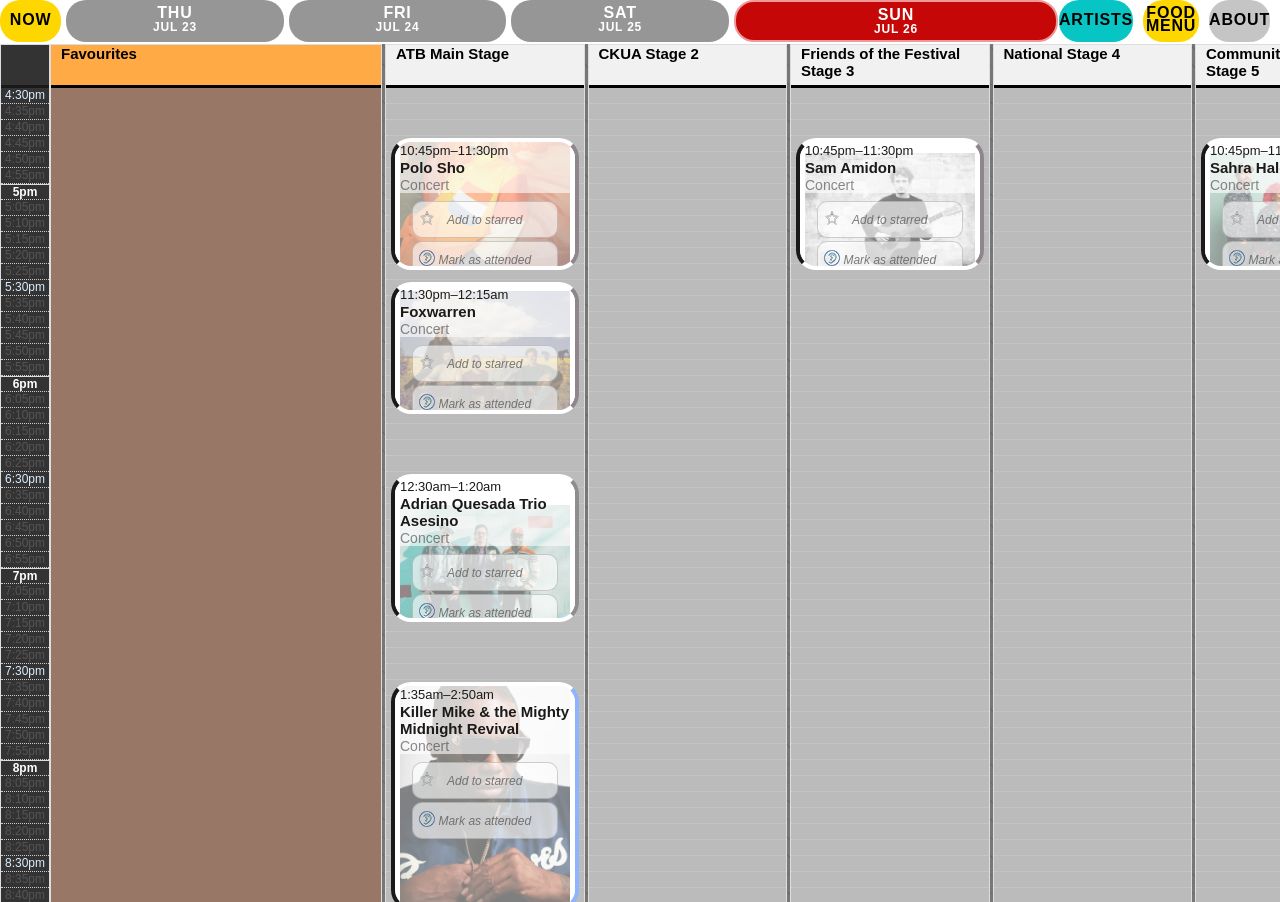
<file: index.html>
<!DOCTYPE html>
<html lang="en" data-mode="cfmf">
<head>
    <meta charset="UTF-8" />
    <meta name="viewport" content="width=device-width, initial-scale=1.0" />
    <meta name="description" content="Music Festival Schedule" />
    <meta name="theme-color" content="#1a73e8" />
    <link rel="manifest" href="./manifest.json" />
	<link rel="icon" type="image/png" href="favicon.png" />
    <link rel="stylesheet" href="style.css" />
	<link rel="stylesheet" href="jquery.dataTables.min.css" />
	<script> 
	const handleInstallPrompt = e => {
		e.preventDefault();
		window.deferredPrompt = e;
	};
	window.addEventListener('beforeinstallprompt', handleInstallPrompt);
	</script>
	<script src="pwa.js"></script>
	<script src="jquery-3.7.0.min.js"></script>
	<script src="jquery.dataTables.min.js"></script>
	<script src="lz-string.min.js"></script>
	<meta name="mobile-web-app-capable" content="yes" />
	<meta name="apple-mobile-web-app-capable" content="yes" />
	<meta name="apple-mobile-web-app-title" content="Music Festival Schedule" />
	<meta name="application-name" content="Festival Schedule" />

	<link rel="apple-touch-startup-image" href="./apple_splash_2048.png" sizes="2048x2732" />
	<link rel="apple-touch-startup-image" href="./apple_splash_1668.png" sizes="1668x2224" />
	<link rel="apple-touch-startup-image" href="./apple_splash_1536.png" sizes="1536x2048" />
	<link rel="apple-touch-startup-image" href="./apple_splash_1125.png" sizes="1125x2436" />
	<link rel="apple-touch-startup-image" href="./apple_splash_1242.png" sizes="1242x2208" />
	<link rel="apple-touch-startup-image" href="./apple_splash_750.png" sizes="750x1334" />
	<link rel="apple-touch-startup-image" href="./apple_splash_640.png" sizes="640x1136" />
	
	<link rel="apple-touch-icon" href="./favicon.png" />
	<link rel="apple-touch-icon" sizes="180x180" href="./icon_x180.png" />
	<link rel="apple-touch-icon" sizes="167x167" href="./icon_x167.png" />
	<link rel="apple-touch-icon" sizes="152x152" href="./icon_x152.png" />
	<link rel="apple-touch-icon" sizes="120x120" href="./icon_x120.png" />
	<link rel="apple-touch-icon" sizes="76x76" href="./icon_x76.png" />
	<link rel="apple-touch-icon" sizes="57x57" href="./icon_x57.png" />

	<meta name="description" content="An unofficial app for planning your festival! Highlight your favourite artists, pick shows to go to, and track who you've already listened to. See counts of who you've seen the most and who you haven't seen yet!" />
	<meta name="keywords" content="schedule, pwa, app, progressive web app, cfmf, Calgary, folk, music, fest, festival, artist, lineup, stage" />
	<link rel="canonical" href="https://cfmf2026.yamyam.ca/" />

	<meta property="og:type" content="website" />
	<meta property="og:title" content="Calgary Folk Music Festival Scheduler" />
	<meta property="og:description" content="An unofficial app for planning your festival! Highlight your favourite artists, pick shows to go to, and track who you've already listened to. See counts of who you've seen the most and who you haven't seen yet!" />
	<meta property="og:image" content="https://cfmf2026.yamyam.ca/banner.png" />
	<meta property="og:url" content="https://cfmf2026.yamyam.ca/" />

	<meta name="twitter:card" content="https://cfmf2026.yamyam.ca/banner.png" />
	<meta name="twitter:title" content="Calgary Folk Music Festival Scheduler" />
	<meta name="twitter:description" content="An unofficial app for planning your festival! Highlight your favourite artists, pick shows to go to, and track who you've already listened to. See counts of who you've seen the most and who you haven't seen yet!" />
	<meta name="twitter:image" content="https://cfmf2026.yamyam.ca/banner.png" />


    <title>Calgary Folk Music Festival Scheduler</title>
</head>
<body>
	<header>
		<div id="installedStatus" class="hide"></div>
		<div id="loadingStatus" class=""><span id="buildingday">Loading... (this may take a minute)</span></div>
		<div class="header" id="header">
			<div id="nowHeader"><a href="" class="now">Now</a></div>
		</div>
	</header>
    <main>
	
        <section id="schedule-section">
			<div class="schedule hide" id="schedule-2023-06-30">
			   <div class="location-column favourites">
					<div class="location-header">Favourites</div>
					<div class="time-slot"></div>
				</div>
			</div>
			<div class="popup" id="tipPopup"></div>
            <!-- Time slots and schedule will be dynamically populated here -->
        </section>
		<section id="food-section" class="food hide">
			<div class="foodContainer">
				<div class="food">

<!-- Just paste the food HTML here -->

<div class="vendor-section container"><div class="vendor-container pad-small-top">
<div class="vendor"><div class="vendor-wrapper flex"><p>Concorde Catering</p><div class="vendor-filters"><div class="flex-aligned"><svg xmlns="http://www.w3.org/2000/svg" width="24" height="24" fill="none"><path fill="#EDB900" d="M5.23 13.417q-.427.001-.842.054-.017.13-.029.26a6.773 6.773 0 0 0 7.587 7.303q.053-.414.055-.846a6.77 6.77 0 0 0-6.771-6.771"></path><path fill="#EDB900" d="M5.23 6.708q-.427.002-.842.054c-.012.088-.02.172-.029.26a6.773 6.773 0 0 0 7.587 7.303q.053-.414.055-.846A6.77 6.77 0 0 0 5.23 6.708M18.771 13.417q.427.001.841.054.018.13.03.26a6.773 6.773 0 0 1-7.588 7.303 6.772 6.772 0 0 1 6.717-7.617"></path><path fill="#EDB900" d="M18.771 6.708q.427.002.841.054c.013.088.021.172.03.26a6.773 6.773 0 0 1-7.588 7.303 6.772 6.772 0 0 1 6.717-7.617M11.42.5c.184-.181.38-.346.58-.5.06.049.126.098.187.146a5.983 5.983 0 0 1 .755 8.552 6.3 6.3 0 0 1-.94.885A5.981 5.981 0 0 1 11.42.5"></path><path fill="#EDB900" d="M11.25 23a.75.75 0 0 0 1.5 0zm0-15.333V23h1.5V7.667z"></path><path stroke="#1B1B1B" stroke-linecap="round" stroke-width="1.5" d="M5 21 20 6" class="gluten_svg__gluten-line"></path></svg></div><div class="flex-aligned"><svg xmlns="http://www.w3.org/2000/svg" width="26" height="29" fill="none"><path fill="#FFA01D" d="M17.701 6.905c-.414-.28-4.803-3.462-7.931 1.176S2.44 22.969 5.482 25.02c3.042 2.05 10.972-5.683 14.1-10.321 3.129-4.639-1.466-7.515-1.88-7.795"></path><path stroke="#009320" stroke-linecap="round" stroke-width="2" d="m16.819 8.213 2.519-3.735M16.408 8.823l4.466-.59M16.403 8.82l-1.126-4.363"></path></svg></div></div></div></div>
<div class="vendor"><div class="vendor-wrapper flex"><p>Dairy Farmers of Canada</p></div></div>
<div class="vendor"><div class="vendor-wrapper flex"><p>Curry N Hurry</p><div class="vendor-filters"><div class="flex-aligned"><svg xmlns="http://www.w3.org/2000/svg" width="24" height="24" fill="none"><path fill="#EDB900" d="M5.23 13.417q-.427.001-.842.054-.017.13-.029.26a6.773 6.773 0 0 0 7.587 7.303q.053-.414.055-.846a6.77 6.77 0 0 0-6.771-6.771"></path><path fill="#EDB900" d="M5.23 6.708q-.427.002-.842.054c-.012.088-.02.172-.029.26a6.773 6.773 0 0 0 7.587 7.303q.053-.414.055-.846A6.77 6.77 0 0 0 5.23 6.708M18.771 13.417q.427.001.841.054.018.13.03.26a6.773 6.773 0 0 1-7.588 7.303 6.772 6.772 0 0 1 6.717-7.617"></path><path fill="#EDB900" d="M18.771 6.708q.427.002.841.054c.013.088.021.172.03.26a6.773 6.773 0 0 1-7.588 7.303 6.772 6.772 0 0 1 6.717-7.617M11.42.5c.184-.181.38-.346.58-.5.06.049.126.098.187.146a5.983 5.983 0 0 1 .755 8.552 6.3 6.3 0 0 1-.94.885A5.981 5.981 0 0 1 11.42.5"></path><path fill="#EDB900" d="M11.25 23a.75.75 0 0 0 1.5 0zm0-15.333V23h1.5V7.667z"></path><path stroke="#1B1B1B" stroke-linecap="round" stroke-width="1.5" d="M5 21 20 6" class="gluten_svg__gluten-line"></path></svg></div><div class="flex-aligned"><svg xmlns="http://www.w3.org/2000/svg" width="26" height="29" fill="none"><path fill="#FFA01D" d="M17.701 6.905c-.414-.28-4.803-3.462-7.931 1.176S2.44 22.969 5.482 25.02c3.042 2.05 10.972-5.683 14.1-10.321 3.129-4.639-1.466-7.515-1.88-7.795"></path><path stroke="#009320" stroke-linecap="round" stroke-width="2" d="m16.819 8.213 2.519-3.735M16.408 8.823l4.466-.59M16.403 8.82l-1.126-4.363"></path></svg></div><div class="flex-aligned"><svg xmlns="http://www.w3.org/2000/svg" width="24" height="24" fill="none"><path fill="#009320" stroke="#009320" stroke-linejoin="round" stroke-width="1.195" d="M5.528 6.888c1.777-2.536 4.739-3.901 7.552-4.636 2.41-.63 4.635-.779 5.764-.836.345 1.075 1.003 3.152 1.255 5.598.295 2.848.028 6.1-1.85 8.782-1.887 2.697-4.092 3.567-6.065 3.617-2.01.052-3.84-.748-4.902-1.492s-2.44-2.19-3.078-4.096c-.627-1.87-.564-4.24 1.324-6.937Z"></path><path stroke="#009320" stroke-linecap="round" stroke-miterlimit="10" stroke-width="2.263" d="m7.692 17.554-2.74 3.913"></path></svg></div></div></div></div>
<div class="vendor"><div class="vendor-wrapper flex"><p>Viet 2 Go</p><div class="vendor-filters"><div class="flex-aligned"><svg xmlns="http://www.w3.org/2000/svg" width="24" height="24" fill="none"><path fill="#EDB900" d="M5.23 13.417q-.427.001-.842.054-.017.13-.029.26a6.773 6.773 0 0 0 7.587 7.303q.053-.414.055-.846a6.77 6.77 0 0 0-6.771-6.771"></path><path fill="#EDB900" d="M5.23 6.708q-.427.002-.842.054c-.012.088-.02.172-.029.26a6.773 6.773 0 0 0 7.587 7.303q.053-.414.055-.846A6.77 6.77 0 0 0 5.23 6.708M18.771 13.417q.427.001.841.054.018.13.03.26a6.773 6.773 0 0 1-7.588 7.303 6.772 6.772 0 0 1 6.717-7.617"></path><path fill="#EDB900" d="M18.771 6.708q.427.002.841.054c.013.088.021.172.03.26a6.773 6.773 0 0 1-7.588 7.303 6.772 6.772 0 0 1 6.717-7.617M11.42.5c.184-.181.38-.346.58-.5.06.049.126.098.187.146a5.983 5.983 0 0 1 .755 8.552 6.3 6.3 0 0 1-.94.885A5.981 5.981 0 0 1 11.42.5"></path><path fill="#EDB900" d="M11.25 23a.75.75 0 0 0 1.5 0zm0-15.333V23h1.5V7.667z"></path><path stroke="#1B1B1B" stroke-linecap="round" stroke-width="1.5" d="M5 21 20 6" class="gluten_svg__gluten-line"></path></svg></div><div class="flex-aligned"><svg xmlns="http://www.w3.org/2000/svg" width="26" height="29" fill="none"><path fill="#FFA01D" d="M17.701 6.905c-.414-.28-4.803-3.462-7.931 1.176S2.44 22.969 5.482 25.02c3.042 2.05 10.972-5.683 14.1-10.321 3.129-4.639-1.466-7.515-1.88-7.795"></path><path stroke="#009320" stroke-linecap="round" stroke-width="2" d="m16.819 8.213 2.519-3.735M16.408 8.823l4.466-.59M16.403 8.82l-1.126-4.363"></path></svg></div><div class="flex-aligned"><svg xmlns="http://www.w3.org/2000/svg" width="24" height="24" fill="none"><path fill="#009320" stroke="#009320" stroke-linejoin="round" stroke-width="1.195" d="M5.528 6.888c1.777-2.536 4.739-3.901 7.552-4.636 2.41-.63 4.635-.779 5.764-.836.345 1.075 1.003 3.152 1.255 5.598.295 2.848.028 6.1-1.85 8.782-1.887 2.697-4.092 3.567-6.065 3.617-2.01.052-3.84-.748-4.902-1.492s-2.44-2.19-3.078-4.096c-.627-1.87-.564-4.24 1.324-6.937Z"></path><path stroke="#009320" stroke-linecap="round" stroke-miterlimit="10" stroke-width="2.263" d="m7.692 17.554-2.74 3.913"></path></svg></div></div></div></div>
<div class="vendor"><div class="vendor-wrapper flex"><p>Waffles &amp; Chix</p><div class="vendor-filters"><div class="flex-aligned"><svg xmlns="http://www.w3.org/2000/svg" width="24" height="24" fill="none"><path fill="#EDB900" d="M5.23 13.417q-.427.001-.842.054-.017.13-.029.26a6.773 6.773 0 0 0 7.587 7.303q.053-.414.055-.846a6.77 6.77 0 0 0-6.771-6.771"></path><path fill="#EDB900" d="M5.23 6.708q-.427.002-.842.054c-.012.088-.02.172-.029.26a6.773 6.773 0 0 0 7.587 7.303q.053-.414.055-.846A6.77 6.77 0 0 0 5.23 6.708M18.771 13.417q.427.001.841.054.018.13.03.26a6.773 6.773 0 0 1-7.588 7.303 6.772 6.772 0 0 1 6.717-7.617"></path><path fill="#EDB900" d="M18.771 6.708q.427.002.841.054c.013.088.021.172.03.26a6.773 6.773 0 0 1-7.588 7.303 6.772 6.772 0 0 1 6.717-7.617M11.42.5c.184-.181.38-.346.58-.5.06.049.126.098.187.146a5.983 5.983 0 0 1 .755 8.552 6.3 6.3 0 0 1-.94.885A5.981 5.981 0 0 1 11.42.5"></path><path fill="#EDB900" d="M11.25 23a.75.75 0 0 0 1.5 0zm0-15.333V23h1.5V7.667z"></path><path stroke="#1B1B1B" stroke-linecap="round" stroke-width="1.5" d="M5 21 20 6" class="gluten_svg__gluten-line"></path></svg></div><div class="flex-aligned"><svg xmlns="http://www.w3.org/2000/svg" width="32" height="24" fill="none"><path fill="#1B1B1B" fill-rule="evenodd" d="M23.213 12.405c1.74 0 2.943.97 4.502 1.8 1.388.565 3.302.301 3.302.301l-1.2 2.101s-1.898-.37-4.203.6c-2.077.821-3.99.957-4.503.901-.664.056-2.137-.04-3.001-1.801-.578-1.663-.6-4.503-.6-4.503v-1.8s-.305 2.046-.901 4.202c-.55 1.162-.783 1.813-1.501 2.701-.883 1.015-2.114 1.745-3.302 2.102-2.034.49-4.202.3-4.202.3s2.353-.767 3.902-1.801c1.543-.938 3.424-2.14 4.503-4.803 1.015-2.833 1.214-6.053 1.5-6.604.54-.372.84 1.07.9 1.801.03.847.301 4.803.301 4.803s.136 2.999 1.2 3.602c.957.348 3.185.179 4.503-.3 1.315-.337 1.501-.6 1.501-.6s-2.536-1.515-3.902-.901c-1.232.49-1.74 1.164-1.801 1.2.06-.036 1.145-3.3 3.002-3.301M9.705 7.602s-.361 2.434.9 3.002c1.291.676 1.849.607 2.402 1.5.711.62 1.5 2.702 1.5 2.702s.3-2.013-.6-3.902c-1.01-1.708-4.202-3.302-4.202-3.302M7.163 5.501 8.349 4s.176.847.455 1.297c.28.45.73.804.73.804s-.592.928-.592 1.867.813 3.836.813 5.364c0 0 .036.913-.057 2.549 0 0-.01.828-1.009 2.212 0 0-1.284 1.516-3.898 1.516 0 0-1.995-.112-3.006-1.2 0 0-.614-.525-.785-1.78 0 0 0-.622.278-1.486 0 0 .369-.926 1.14-2.138 0 0-1.127 2.147-.633 3.405s2.101 1.542 3.006 1.542 2.073-.32 2.969-.987c1.044-.778.93-2.543.93-3.633s-.54-3.815-.54-3.815c-.111-.743-.615-2.384-.69-2.815C7.382 6.27 7.162 5.5 7.162 5.5" clip-rule="evenodd"></path></svg></div></div></div></div>
<div class="vendor"><div class="vendor-wrapper flex"><p>Bow Tie Pizza</p><div class="vendor-filters"><div class="flex-aligned"><svg xmlns="http://www.w3.org/2000/svg" width="26" height="29" fill="none"><path fill="#FFA01D" d="M17.701 6.905c-.414-.28-4.803-3.462-7.931 1.176S2.44 22.969 5.482 25.02c3.042 2.05 10.972-5.683 14.1-10.321 3.129-4.639-1.466-7.515-1.88-7.795"></path><path stroke="#009320" stroke-linecap="round" stroke-width="2" d="m16.819 8.213 2.519-3.735M16.408 8.823l4.466-.59M16.403 8.82l-1.126-4.363"></path></svg></div><div class="flex-aligned"><svg xmlns="http://www.w3.org/2000/svg" width="32" height="24" fill="none"><path fill="#1B1B1B" fill-rule="evenodd" d="M23.213 12.405c1.74 0 2.943.97 4.502 1.8 1.388.565 3.302.301 3.302.301l-1.2 2.101s-1.898-.37-4.203.6c-2.077.821-3.99.957-4.503.901-.664.056-2.137-.04-3.001-1.801-.578-1.663-.6-4.503-.6-4.503v-1.8s-.305 2.046-.901 4.202c-.55 1.162-.783 1.813-1.501 2.701-.883 1.015-2.114 1.745-3.302 2.102-2.034.49-4.202.3-4.202.3s2.353-.767 3.902-1.801c1.543-.938 3.424-2.14 4.503-4.803 1.015-2.833 1.214-6.053 1.5-6.604.54-.372.84 1.07.9 1.801.03.847.301 4.803.301 4.803s.136 2.999 1.2 3.602c.957.348 3.185.179 4.503-.3 1.315-.337 1.501-.6 1.501-.6s-2.536-1.515-3.902-.901c-1.232.49-1.74 1.164-1.801 1.2.06-.036 1.145-3.3 3.002-3.301M9.705 7.602s-.361 2.434.9 3.002c1.291.676 1.849.607 2.402 1.5.711.62 1.5 2.702 1.5 2.702s.3-2.013-.6-3.902c-1.01-1.708-4.202-3.302-4.202-3.302M7.163 5.501 8.349 4s.176.847.455 1.297c.28.45.73.804.73.804s-.592.928-.592 1.867.813 3.836.813 5.364c0 0 .036.913-.057 2.549 0 0-.01.828-1.009 2.212 0 0-1.284 1.516-3.898 1.516 0 0-1.995-.112-3.006-1.2 0 0-.614-.525-.785-1.78 0 0 0-.622.278-1.486 0 0 .369-.926 1.14-2.138 0 0-1.127 2.147-.633 3.405s2.101 1.542 3.006 1.542 2.073-.32 2.969-.987c1.044-.778.93-2.543.93-3.633s-.54-3.815-.54-3.815c-.111-.743-.615-2.384-.69-2.815C7.382 6.27 7.162 5.5 7.162 5.5" clip-rule="evenodd"></path></svg></div></div></div></div>
<div class="vendor"><div class="vendor-wrapper flex"><p>Mi Churro</p><div class="vendor-filters"><div class="flex-aligned"><svg xmlns="http://www.w3.org/2000/svg" width="26" height="29" fill="none"><path fill="#FFA01D" d="M17.701 6.905c-.414-.28-4.803-3.462-7.931 1.176S2.44 22.969 5.482 25.02c3.042 2.05 10.972-5.683 14.1-10.321 3.129-4.639-1.466-7.515-1.88-7.795"></path><path stroke="#009320" stroke-linecap="round" stroke-width="2" d="m16.819 8.213 2.519-3.735M16.408 8.823l4.466-.59M16.403 8.82l-1.126-4.363"></path></svg></div></div></div></div>
<div class="vendor"><div class="vendor-wrapper flex"><p>Family Squeezed Lemonade</p><div class="vendor-filters"><div class="flex-aligned"><svg xmlns="http://www.w3.org/2000/svg" width="24" height="24" fill="none"><path fill="#EDB900" d="M5.23 13.417q-.427.001-.842.054-.017.13-.029.26a6.773 6.773 0 0 0 7.587 7.303q.053-.414.055-.846a6.77 6.77 0 0 0-6.771-6.771"></path><path fill="#EDB900" d="M5.23 6.708q-.427.002-.842.054c-.012.088-.02.172-.029.26a6.773 6.773 0 0 0 7.587 7.303q.053-.414.055-.846A6.77 6.77 0 0 0 5.23 6.708M18.771 13.417q.427.001.841.054.018.13.03.26a6.773 6.773 0 0 1-7.588 7.303 6.772 6.772 0 0 1 6.717-7.617"></path><path fill="#EDB900" d="M18.771 6.708q.427.002.841.054c.013.088.021.172.03.26a6.773 6.773 0 0 1-7.588 7.303 6.772 6.772 0 0 1 6.717-7.617M11.42.5c.184-.181.38-.346.58-.5.06.049.126.098.187.146a5.983 5.983 0 0 1 .755 8.552 6.3 6.3 0 0 1-.94.885A5.981 5.981 0 0 1 11.42.5"></path><path fill="#EDB900" d="M11.25 23a.75.75 0 0 0 1.5 0zm0-15.333V23h1.5V7.667z"></path><path stroke="#1B1B1B" stroke-linecap="round" stroke-width="1.5" d="M5 21 20 6" class="gluten_svg__gluten-line"></path></svg></div><div class="flex-aligned"><svg xmlns="http://www.w3.org/2000/svg" width="26" height="29" fill="none"><path fill="#FFA01D" d="M17.701 6.905c-.414-.28-4.803-3.462-7.931 1.176S2.44 22.969 5.482 25.02c3.042 2.05 10.972-5.683 14.1-10.321 3.129-4.639-1.466-7.515-1.88-7.795"></path><path stroke="#009320" stroke-linecap="round" stroke-width="2" d="m16.819 8.213 2.519-3.735M16.408 8.823l4.466-.59M16.403 8.82l-1.126-4.363"></path></svg></div><div class="flex-aligned"><svg xmlns="http://www.w3.org/2000/svg" width="24" height="24" fill="none"><path fill="#009320" stroke="#009320" stroke-linejoin="round" stroke-width="1.195" d="M5.528 6.888c1.777-2.536 4.739-3.901 7.552-4.636 2.41-.63 4.635-.779 5.764-.836.345 1.075 1.003 3.152 1.255 5.598.295 2.848.028 6.1-1.85 8.782-1.887 2.697-4.092 3.567-6.065 3.617-2.01.052-3.84-.748-4.902-1.492s-2.44-2.19-3.078-4.096c-.627-1.87-.564-4.24 1.324-6.937Z"></path><path stroke="#009320" stroke-linecap="round" stroke-miterlimit="10" stroke-width="2.263" d="m7.692 17.554-2.74 3.913"></path></svg></div><div class="flex-aligned"><svg xmlns="http://www.w3.org/2000/svg" width="32" height="24" fill="none"><path fill="#1B1B1B" fill-rule="evenodd" d="M23.213 12.405c1.74 0 2.943.97 4.502 1.8 1.388.565 3.302.301 3.302.301l-1.2 2.101s-1.898-.37-4.203.6c-2.077.821-3.99.957-4.503.901-.664.056-2.137-.04-3.001-1.801-.578-1.663-.6-4.503-.6-4.503v-1.8s-.305 2.046-.901 4.202c-.55 1.162-.783 1.813-1.501 2.701-.883 1.015-2.114 1.745-3.302 2.102-2.034.49-4.202.3-4.202.3s2.353-.767 3.902-1.801c1.543-.938 3.424-2.14 4.503-4.803 1.015-2.833 1.214-6.053 1.5-6.604.54-.372.84 1.07.9 1.801.03.847.301 4.803.301 4.803s.136 2.999 1.2 3.602c.957.348 3.185.179 4.503-.3 1.315-.337 1.501-.6 1.501-.6s-2.536-1.515-3.902-.901c-1.232.49-1.74 1.164-1.801 1.2.06-.036 1.145-3.3 3.002-3.301M9.705 7.602s-.361 2.434.9 3.002c1.291.676 1.849.607 2.402 1.5.711.62 1.5 2.702 1.5 2.702s.3-2.013-.6-3.902c-1.01-1.708-4.202-3.302-4.202-3.302M7.163 5.501 8.349 4s.176.847.455 1.297c.28.45.73.804.73.804s-.592.928-.592 1.867.813 3.836.813 5.364c0 0 .036.913-.057 2.549 0 0-.01.828-1.009 2.212 0 0-1.284 1.516-3.898 1.516 0 0-1.995-.112-3.006-1.2 0 0-.614-.525-.785-1.78 0 0 0-.622.278-1.486 0 0 .369-.926 1.14-2.138 0 0-1.127 2.147-.633 3.405s2.101 1.542 3.006 1.542 2.073-.32 2.969-.987c1.044-.778.93-2.543.93-3.633s-.54-3.815-.54-3.815c-.111-.743-.615-2.384-.69-2.815C7.382 6.27 7.162 5.5 7.162 5.5" clip-rule="evenodd"></path></svg></div></div></div></div>
<div class="vendor"><div class="vendor-wrapper flex"><p>Padmanadi Vegan Eatery</p><div class="vendor-filters"><div class="flex-aligned"><svg xmlns="http://www.w3.org/2000/svg" width="24" height="24" fill="none"><path fill="#EDB900" d="M5.23 13.417q-.427.001-.842.054-.017.13-.029.26a6.773 6.773 0 0 0 7.587 7.303q.053-.414.055-.846a6.77 6.77 0 0 0-6.771-6.771"></path><path fill="#EDB900" d="M5.23 6.708q-.427.002-.842.054c-.012.088-.02.172-.029.26a6.773 6.773 0 0 0 7.587 7.303q.053-.414.055-.846A6.77 6.77 0 0 0 5.23 6.708M18.771 13.417q.427.001.841.054.018.13.03.26a6.773 6.773 0 0 1-7.588 7.303 6.772 6.772 0 0 1 6.717-7.617"></path><path fill="#EDB900" d="M18.771 6.708q.427.002.841.054c.013.088.021.172.03.26a6.773 6.773 0 0 1-7.588 7.303 6.772 6.772 0 0 1 6.717-7.617M11.42.5c.184-.181.38-.346.58-.5.06.049.126.098.187.146a5.983 5.983 0 0 1 .755 8.552 6.3 6.3 0 0 1-.94.885A5.981 5.981 0 0 1 11.42.5"></path><path fill="#EDB900" d="M11.25 23a.75.75 0 0 0 1.5 0zm0-15.333V23h1.5V7.667z"></path><path stroke="#1B1B1B" stroke-linecap="round" stroke-width="1.5" d="M5 21 20 6" class="gluten_svg__gluten-line"></path></svg></div><div class="flex-aligned"><svg xmlns="http://www.w3.org/2000/svg" width="26" height="29" fill="none"><path fill="#FFA01D" d="M17.701 6.905c-.414-.28-4.803-3.462-7.931 1.176S2.44 22.969 5.482 25.02c3.042 2.05 10.972-5.683 14.1-10.321 3.129-4.639-1.466-7.515-1.88-7.795"></path><path stroke="#009320" stroke-linecap="round" stroke-width="2" d="m16.819 8.213 2.519-3.735M16.408 8.823l4.466-.59M16.403 8.82l-1.126-4.363"></path></svg></div><div class="flex-aligned"><svg xmlns="http://www.w3.org/2000/svg" width="24" height="24" fill="none"><path fill="#009320" stroke="#009320" stroke-linejoin="round" stroke-width="1.195" d="M5.528 6.888c1.777-2.536 4.739-3.901 7.552-4.636 2.41-.63 4.635-.779 5.764-.836.345 1.075 1.003 3.152 1.255 5.598.295 2.848.028 6.1-1.85 8.782-1.887 2.697-4.092 3.567-6.065 3.617-2.01.052-3.84-.748-4.902-1.492s-2.44-2.19-3.078-4.096c-.627-1.87-.564-4.24 1.324-6.937Z"></path><path stroke="#009320" stroke-linecap="round" stroke-miterlimit="10" stroke-width="2.263" d="m7.692 17.554-2.74 3.913"></path></svg></div><div class="flex-aligned"><svg xmlns="http://www.w3.org/2000/svg" width="32" height="24" fill="none"><path fill="#1B1B1B" fill-rule="evenodd" d="M23.213 12.405c1.74 0 2.943.97 4.502 1.8 1.388.565 3.302.301 3.302.301l-1.2 2.101s-1.898-.37-4.203.6c-2.077.821-3.99.957-4.503.901-.664.056-2.137-.04-3.001-1.801-.578-1.663-.6-4.503-.6-4.503v-1.8s-.305 2.046-.901 4.202c-.55 1.162-.783 1.813-1.501 2.701-.883 1.015-2.114 1.745-3.302 2.102-2.034.49-4.202.3-4.202.3s2.353-.767 3.902-1.801c1.543-.938 3.424-2.14 4.503-4.803 1.015-2.833 1.214-6.053 1.5-6.604.54-.372.84 1.07.9 1.801.03.847.301 4.803.301 4.803s.136 2.999 1.2 3.602c.957.348 3.185.179 4.503-.3 1.315-.337 1.501-.6 1.501-.6s-2.536-1.515-3.902-.901c-1.232.49-1.74 1.164-1.801 1.2.06-.036 1.145-3.3 3.002-3.301M9.705 7.602s-.361 2.434.9 3.002c1.291.676 1.849.607 2.402 1.5.711.62 1.5 2.702 1.5 2.702s.3-2.013-.6-3.902c-1.01-1.708-4.202-3.302-4.202-3.302M7.163 5.501 8.349 4s.176.847.455 1.297c.28.45.73.804.73.804s-.592.928-.592 1.867.813 3.836.813 5.364c0 0 .036.913-.057 2.549 0 0-.01.828-1.009 2.212 0 0-1.284 1.516-3.898 1.516 0 0-1.995-.112-3.006-1.2 0 0-.614-.525-.785-1.78 0 0 0-.622.278-1.486 0 0 .369-.926 1.14-2.138 0 0-1.127 2.147-.633 3.405s2.101 1.542 3.006 1.542 2.073-.32 2.969-.987c1.044-.778.93-2.543.93-3.633s-.54-3.815-.54-3.815c-.111-.743-.615-2.384-.69-2.815C7.382 6.27 7.162 5.5 7.162 5.5" clip-rule="evenodd"></path></svg></div></div></div></div>
<div class="vendor"><div class="vendor-wrapper flex"><p>Divine Crepes</p></div></div>
<div class="vendor"><div class="vendor-wrapper flex"><p>Tmore Tea LTD</p></div></div>
<div class="vendor"><div class="vendor-wrapper flex"><p>Community Natural Foods</p></div></div>
<div class="vendor"><div class="vendor-wrapper flex"><p>Village Ice Cream</p></div></div>
<div class="vendor"><div class="vendor-wrapper flex"><p>Taiko Taco</p><div class="vendor-filters"><div class="flex-aligned"><svg xmlns="http://www.w3.org/2000/svg" width="24" height="24" fill="none"><path fill="#EDB900" d="M5.23 13.417q-.427.001-.842.054-.017.13-.029.26a6.773 6.773 0 0 0 7.587 7.303q.053-.414.055-.846a6.77 6.77 0 0 0-6.771-6.771"></path><path fill="#EDB900" d="M5.23 6.708q-.427.002-.842.054c-.012.088-.02.172-.029.26a6.773 6.773 0 0 0 7.587 7.303q.053-.414.055-.846A6.77 6.77 0 0 0 5.23 6.708M18.771 13.417q.427.001.841.054.018.13.03.26a6.773 6.773 0 0 1-7.588 7.303 6.772 6.772 0 0 1 6.717-7.617"></path><path fill="#EDB900" d="M18.771 6.708q.427.002.841.054c.013.088.021.172.03.26a6.773 6.773 0 0 1-7.588 7.303 6.772 6.772 0 0 1 6.717-7.617M11.42.5c.184-.181.38-.346.58-.5.06.049.126.098.187.146a5.983 5.983 0 0 1 .755 8.552 6.3 6.3 0 0 1-.94.885A5.981 5.981 0 0 1 11.42.5"></path><path fill="#EDB900" d="M11.25 23a.75.75 0 0 0 1.5 0zm0-15.333V23h1.5V7.667z"></path><path stroke="#1B1B1B" stroke-linecap="round" stroke-width="1.5" d="M5 21 20 6" class="gluten_svg__gluten-line"></path></svg></div><div class="flex-aligned"><svg xmlns="http://www.w3.org/2000/svg" width="26" height="29" fill="none"><path fill="#FFA01D" d="M17.701 6.905c-.414-.28-4.803-3.462-7.931 1.176S2.44 22.969 5.482 25.02c3.042 2.05 10.972-5.683 14.1-10.321 3.129-4.639-1.466-7.515-1.88-7.795"></path><path stroke="#009320" stroke-linecap="round" stroke-width="2" d="m16.819 8.213 2.519-3.735M16.408 8.823l4.466-.59M16.403 8.82l-1.126-4.363"></path></svg></div><div class="flex-aligned"><svg xmlns="http://www.w3.org/2000/svg" width="24" height="24" fill="none"><path fill="#009320" stroke="#009320" stroke-linejoin="round" stroke-width="1.195" d="M5.528 6.888c1.777-2.536 4.739-3.901 7.552-4.636 2.41-.63 4.635-.779 5.764-.836.345 1.075 1.003 3.152 1.255 5.598.295 2.848.028 6.1-1.85 8.782-1.887 2.697-4.092 3.567-6.065 3.617-2.01.052-3.84-.748-4.902-1.492s-2.44-2.19-3.078-4.096c-.627-1.87-.564-4.24 1.324-6.937Z"></path><path stroke="#009320" stroke-linecap="round" stroke-miterlimit="10" stroke-width="2.263" d="m7.692 17.554-2.74 3.913"></path></svg></div><div class="flex-aligned"><svg xmlns="http://www.w3.org/2000/svg" width="32" height="24" fill="none"><path fill="#1B1B1B" fill-rule="evenodd" d="M23.213 12.405c1.74 0 2.943.97 4.502 1.8 1.388.565 3.302.301 3.302.301l-1.2 2.101s-1.898-.37-4.203.6c-2.077.821-3.99.957-4.503.901-.664.056-2.137-.04-3.001-1.801-.578-1.663-.6-4.503-.6-4.503v-1.8s-.305 2.046-.901 4.202c-.55 1.162-.783 1.813-1.501 2.701-.883 1.015-2.114 1.745-3.302 2.102-2.034.49-4.202.3-4.202.3s2.353-.767 3.902-1.801c1.543-.938 3.424-2.14 4.503-4.803 1.015-2.833 1.214-6.053 1.5-6.604.54-.372.84 1.07.9 1.801.03.847.301 4.803.301 4.803s.136 2.999 1.2 3.602c.957.348 3.185.179 4.503-.3 1.315-.337 1.501-.6 1.501-.6s-2.536-1.515-3.902-.901c-1.232.49-1.74 1.164-1.801 1.2.06-.036 1.145-3.3 3.002-3.301M9.705 7.602s-.361 2.434.9 3.002c1.291.676 1.849.607 2.402 1.5.711.62 1.5 2.702 1.5 2.702s.3-2.013-.6-3.902c-1.01-1.708-4.202-3.302-4.202-3.302M7.163 5.501 8.349 4s.176.847.455 1.297c.28.45.73.804.73.804s-.592.928-.592 1.867.813 3.836.813 5.364c0 0 .036.913-.057 2.549 0 0-.01.828-1.009 2.212 0 0-1.284 1.516-3.898 1.516 0 0-1.995-.112-3.006-1.2 0 0-.614-.525-.785-1.78 0 0 0-.622.278-1.486 0 0 .369-.926 1.14-2.138 0 0-1.127 2.147-.633 3.405s2.101 1.542 3.006 1.542 2.073-.32 2.969-.987c1.044-.778.93-2.543.93-3.633s-.54-3.815-.54-3.815c-.111-.743-.615-2.384-.69-2.815C7.382 6.27 7.162 5.5 7.162 5.5" clip-rule="evenodd"></path></svg></div></div></div></div>
<div class="vendor"><div class="vendor-wrapper flex"><p>Zilfords Hot Chicken</p><div class="vendor-filters"><div class="flex-aligned"><svg xmlns="http://www.w3.org/2000/svg" width="32" height="24" fill="none"><path fill="#1B1B1B" fill-rule="evenodd" d="M23.213 12.405c1.74 0 2.943.97 4.502 1.8 1.388.565 3.302.301 3.302.301l-1.2 2.101s-1.898-.37-4.203.6c-2.077.821-3.99.957-4.503.901-.664.056-2.137-.04-3.001-1.801-.578-1.663-.6-4.503-.6-4.503v-1.8s-.305 2.046-.901 4.202c-.55 1.162-.783 1.813-1.501 2.701-.883 1.015-2.114 1.745-3.302 2.102-2.034.49-4.202.3-4.202.3s2.353-.767 3.902-1.801c1.543-.938 3.424-2.14 4.503-4.803 1.015-2.833 1.214-6.053 1.5-6.604.54-.372.84 1.07.9 1.801.03.847.301 4.803.301 4.803s.136 2.999 1.2 3.602c.957.348 3.185.179 4.503-.3 1.315-.337 1.501-.6 1.501-.6s-2.536-1.515-3.902-.901c-1.232.49-1.74 1.164-1.801 1.2.06-.036 1.145-3.3 3.002-3.301M9.705 7.602s-.361 2.434.9 3.002c1.291.676 1.849.607 2.402 1.5.711.62 1.5 2.702 1.5 2.702s.3-2.013-.6-3.902c-1.01-1.708-4.202-3.302-4.202-3.302M7.163 5.501 8.349 4s.176.847.455 1.297c.28.45.73.804.73.804s-.592.928-.592 1.867.813 3.836.813 5.364c0 0 .036.913-.057 2.549 0 0-.01.828-1.009 2.212 0 0-1.284 1.516-3.898 1.516 0 0-1.995-.112-3.006-1.2 0 0-.614-.525-.785-1.78 0 0 0-.622.278-1.486 0 0 .369-.926 1.14-2.138 0 0-1.127 2.147-.633 3.405s2.101 1.542 3.006 1.542 2.073-.32 2.969-.987c1.044-.778.93-2.543.93-3.633s-.54-3.815-.54-3.815c-.111-.743-.615-2.384-.69-2.815C7.382 6.27 7.162 5.5 7.162 5.5" clip-rule="evenodd"></path></svg></div></div></div></div></div>
<div class="vendor"><div class="vendor-wrapper flex"><p>Mediterranean BBQ</p></div></div>
<div class="vendor"><div class="vendor-wrapper flex"><p>The Burrito Mexican Food</p><div class="vendor-filters"><div class="flex-aligned"><svg xmlns="http://www.w3.org/2000/svg" width="24" height="24" fill="none"><path fill="#EDB900" d="M5.23 13.417q-.427.001-.842.054-.017.13-.029.26a6.773 6.773 0 0 0 7.587 7.303q.053-.414.055-.846a6.77 6.77 0 0 0-6.771-6.771"></path><path fill="#EDB900" d="M5.23 6.708q-.427.002-.842.054c-.012.088-.02.172-.029.26a6.773 6.773 0 0 0 7.587 7.303q.053-.414.055-.846A6.77 6.77 0 0 0 5.23 6.708M18.771 13.417q.427.001.841.054.018.13.03.26a6.773 6.773 0 0 1-7.588 7.303 6.772 6.772 0 0 1 6.717-7.617"></path><path fill="#EDB900" d="M18.771 6.708q.427.002.841.054c.013.088.021.172.03.26a6.773 6.773 0 0 1-7.588 7.303 6.772 6.772 0 0 1 6.717-7.617M11.42.5c.184-.181.38-.346.58-.5.06.049.126.098.187.146a5.983 5.983 0 0 1 .755 8.552 6.3 6.3 0 0 1-.94.885A5.981 5.981 0 0 1 11.42.5"></path><path fill="#EDB900" d="M11.25 23a.75.75 0 0 0 1.5 0zm0-15.333V23h1.5V7.667z"></path><path stroke="#1B1B1B" stroke-linecap="round" stroke-width="1.5" d="M5 21 20 6" class="gluten_svg__gluten-line"></path></svg></div><div class="flex-aligned"><svg xmlns="http://www.w3.org/2000/svg" width="26" height="29" fill="none"><path fill="#FFA01D" d="M17.701 6.905c-.414-.28-4.803-3.462-7.931 1.176S2.44 22.969 5.482 25.02c3.042 2.05 10.972-5.683 14.1-10.321 3.129-4.639-1.466-7.515-1.88-7.795"></path><path stroke="#009320" stroke-linecap="round" stroke-width="2" d="m16.819 8.213 2.519-3.735M16.408 8.823l4.466-.59M16.403 8.82l-1.126-4.363"></path></svg></div><div class="flex-aligned"><svg xmlns="http://www.w3.org/2000/svg" width="24" height="24" fill="none"><path fill="#009320" stroke="#009320" stroke-linejoin="round" stroke-width="1.195" d="M5.528 6.888c1.777-2.536 4.739-3.901 7.552-4.636 2.41-.63 4.635-.779 5.764-.836.345 1.075 1.003 3.152 1.255 5.598.295 2.848.028 6.1-1.85 8.782-1.887 2.697-4.092 3.567-6.065 3.617-2.01.052-3.84-.748-4.902-1.492s-2.44-2.19-3.078-4.096c-.627-1.87-.564-4.24 1.324-6.937Z"></path><path stroke="#009320" stroke-linecap="round" stroke-miterlimit="10" stroke-width="2.263" d="m7.692 17.554-2.74 3.913"></path></svg></div></div></div></div>
<div class="vendor"><div class="vendor-wrapper flex"><p>Hayloft Cafe</p></div></div>
<div class="vendor"><div class="vendor-wrapper flex"><p>The Dogfather</p><div class="vendor-filters"><div class="flex-aligned"><svg xmlns="http://www.w3.org/2000/svg" width="24" height="24" fill="none"><path fill="#EDB900" d="M5.23 13.417q-.427.001-.842.054-.017.13-.029.26a6.773 6.773 0 0 0 7.587 7.303q.053-.414.055-.846a6.77 6.77 0 0 0-6.771-6.771"></path><path fill="#EDB900" d="M5.23 6.708q-.427.002-.842.054c-.012.088-.02.172-.029.26a6.773 6.773 0 0 0 7.587 7.303q.053-.414.055-.846A6.77 6.77 0 0 0 5.23 6.708M18.771 13.417q.427.001.841.054.018.13.03.26a6.773 6.773 0 0 1-7.588 7.303 6.772 6.772 0 0 1 6.717-7.617"></path><path fill="#EDB900" d="M18.771 6.708q.427.002.841.054c.013.088.021.172.03.26a6.773 6.773 0 0 1-7.588 7.303 6.772 6.772 0 0 1 6.717-7.617M11.42.5c.184-.181.38-.346.58-.5.06.049.126.098.187.146a5.983 5.983 0 0 1 .755 8.552 6.3 6.3 0 0 1-.94.885A5.981 5.981 0 0 1 11.42.5"></path><path fill="#EDB900" d="M11.25 23a.75.75 0 0 0 1.5 0zm0-15.333V23h1.5V7.667z"></path><path stroke="#1B1B1B" stroke-linecap="round" stroke-width="1.5" d="M5 21 20 6" class="gluten_svg__gluten-line"></path></svg></div><div class="flex-aligned"><svg xmlns="http://www.w3.org/2000/svg" width="26" height="29" fill="none"><path fill="#FFA01D" d="M17.701 6.905c-.414-.28-4.803-3.462-7.931 1.176S2.44 22.969 5.482 25.02c3.042 2.05 10.972-5.683 14.1-10.321 3.129-4.639-1.466-7.515-1.88-7.795"></path><path stroke="#009320" stroke-linecap="round" stroke-width="2" d="m16.819 8.213 2.519-3.735M16.408 8.823l4.466-.59M16.403 8.82l-1.126-4.363"></path></svg></div><div class="flex-aligned"><svg xmlns="http://www.w3.org/2000/svg" width="24" height="24" fill="none"><path fill="#009320" stroke="#009320" stroke-linejoin="round" stroke-width="1.195" d="M5.528 6.888c1.777-2.536 4.739-3.901 7.552-4.636 2.41-.63 4.635-.779 5.764-.836.345 1.075 1.003 3.152 1.255 5.598.295 2.848.028 6.1-1.85 8.782-1.887 2.697-4.092 3.567-6.065 3.617-2.01.052-3.84-.748-4.902-1.492s-2.44-2.19-3.078-4.096c-.627-1.87-.564-4.24 1.324-6.937Z"></path><path stroke="#009320" stroke-linecap="round" stroke-miterlimit="10" stroke-width="2.263" d="m7.692 17.554-2.74 3.913"></path></svg></div><div class="flex-aligned"><svg xmlns="http://www.w3.org/2000/svg" width="32" height="24" fill="none"><path fill="#1B1B1B" fill-rule="evenodd" d="M23.213 12.405c1.74 0 2.943.97 4.502 1.8 1.388.565 3.302.301 3.302.301l-1.2 2.101s-1.898-.37-4.203.6c-2.077.821-3.99.957-4.503.901-.664.056-2.137-.04-3.001-1.801-.578-1.663-.6-4.503-.6-4.503v-1.8s-.305 2.046-.901 4.202c-.55 1.162-.783 1.813-1.501 2.701-.883 1.015-2.114 1.745-3.302 2.102-2.034.49-4.202.3-4.202.3s2.353-.767 3.902-1.801c1.543-.938 3.424-2.14 4.503-4.803 1.015-2.833 1.214-6.053 1.5-6.604.54-.372.84 1.07.9 1.801.03.847.301 4.803.301 4.803s.136 2.999 1.2 3.602c.957.348 3.185.179 4.503-.3 1.315-.337 1.501-.6 1.501-.6s-2.536-1.515-3.902-.901c-1.232.49-1.74 1.164-1.801 1.2.06-.036 1.145-3.3 3.002-3.301M9.705 7.602s-.361 2.434.9 3.002c1.291.676 1.849.607 2.402 1.5.711.62 1.5 2.702 1.5 2.702s.3-2.013-.6-3.902c-1.01-1.708-4.202-3.302-4.202-3.302M7.163 5.501 8.349 4s.176.847.455 1.297c.28.45.73.804.73.804s-.592.928-.592 1.867.813 3.836.813 5.364c0 0 .036.913-.057 2.549 0 0-.01.828-1.009 2.212 0 0-1.284 1.516-3.898 1.516 0 0-1.995-.112-3.006-1.2 0 0-.614-.525-.785-1.78 0 0 0-.622.278-1.486 0 0 .369-.926 1.14-2.138 0 0-1.127 2.147-.633 3.405s2.101 1.542 3.006 1.542 2.073-.32 2.969-.987c1.044-.778.93-2.543.93-3.633s-.54-3.815-.54-3.815c-.111-.743-.615-2.384-.69-2.815C7.382 6.27 7.162 5.5 7.162 5.5" clip-rule="evenodd"></path></svg></div></div></div></div>
<div class="vendor"><div class="vendor-wrapper flex"><p>Gustoso Italian Street Food</p><div class="vendor-filters"><div class="flex-aligned"><svg xmlns="http://www.w3.org/2000/svg" width="24" height="24" fill="none"><path fill="#EDB900" d="M5.23 13.417q-.427.001-.842.054-.017.13-.029.26a6.773 6.773 0 0 0 7.587 7.303q.053-.414.055-.846a6.77 6.77 0 0 0-6.771-6.771"></path><path fill="#EDB900" d="M5.23 6.708q-.427.002-.842.054c-.012.088-.02.172-.029.26a6.773 6.773 0 0 0 7.587 7.303q.053-.414.055-.846A6.77 6.77 0 0 0 5.23 6.708M18.771 13.417q.427.001.841.054.018.13.03.26a6.773 6.773 0 0 1-7.588 7.303 6.772 6.772 0 0 1 6.717-7.617"></path><path fill="#EDB900" d="M18.771 6.708q.427.002.841.054c.013.088.021.172.03.26a6.773 6.773 0 0 1-7.588 7.303 6.772 6.772 0 0 1 6.717-7.617M11.42.5c.184-.181.38-.346.58-.5.06.049.126.098.187.146a5.983 5.983 0 0 1 .755 8.552 6.3 6.3 0 0 1-.94.885A5.981 5.981 0 0 1 11.42.5"></path><path fill="#EDB900" d="M11.25 23a.75.75 0 0 0 1.5 0zm0-15.333V23h1.5V7.667z"></path><path stroke="#1B1B1B" stroke-linecap="round" stroke-width="1.5" d="M5 21 20 6" class="gluten_svg__gluten-line"></path></svg></div><div class="flex-aligned"><svg xmlns="http://www.w3.org/2000/svg" width="26" height="29" fill="none"><path fill="#FFA01D" d="M17.701 6.905c-.414-.28-4.803-3.462-7.931 1.176S2.44 22.969 5.482 25.02c3.042 2.05 10.972-5.683 14.1-10.321 3.129-4.639-1.466-7.515-1.88-7.795"></path><path stroke="#009320" stroke-linecap="round" stroke-width="2" d="m16.819 8.213 2.519-3.735M16.408 8.823l4.466-.59M16.403 8.82l-1.126-4.363"></path></svg></div></div></div></div>
<div class="vendor"><div class="vendor-wrapper flex"><p>Berries 'n Bowls</p><div class="vendor-filters"><div class="flex-aligned"><svg xmlns="http://www.w3.org/2000/svg" width="24" height="24" fill="none"><path fill="#EDB900" d="M5.23 13.417q-.427.001-.842.054-.017.13-.029.26a6.773 6.773 0 0 0 7.587 7.303q.053-.414.055-.846a6.77 6.77 0 0 0-6.771-6.771"></path><path fill="#EDB900" d="M5.23 6.708q-.427.002-.842.054c-.012.088-.02.172-.029.26a6.773 6.773 0 0 0 7.587 7.303q.053-.414.055-.846A6.77 6.77 0 0 0 5.23 6.708M18.771 13.417q.427.001.841.054.018.13.03.26a6.773 6.773 0 0 1-7.588 7.303 6.772 6.772 0 0 1 6.717-7.617"></path><path fill="#EDB900" d="M18.771 6.708q.427.002.841.054c.013.088.021.172.03.26a6.773 6.773 0 0 1-7.588 7.303 6.772 6.772 0 0 1 6.717-7.617M11.42.5c.184-.181.38-.346.58-.5.06.049.126.098.187.146a5.983 5.983 0 0 1 .755 8.552 6.3 6.3 0 0 1-.94.885A5.981 5.981 0 0 1 11.42.5"></path><path fill="#EDB900" d="M11.25 23a.75.75 0 0 0 1.5 0zm0-15.333V23h1.5V7.667z"></path><path stroke="#1B1B1B" stroke-linecap="round" stroke-width="1.5" d="M5 21 20 6" class="gluten_svg__gluten-line"></path></svg></div><div class="flex-aligned"><svg xmlns="http://www.w3.org/2000/svg" width="26" height="29" fill="none"><path fill="#FFA01D" d="M17.701 6.905c-.414-.28-4.803-3.462-7.931 1.176S2.44 22.969 5.482 25.02c3.042 2.05 10.972-5.683 14.1-10.321 3.129-4.639-1.466-7.515-1.88-7.795"></path><path stroke="#009320" stroke-linecap="round" stroke-width="2" d="m16.819 8.213 2.519-3.735M16.408 8.823l4.466-.59M16.403 8.82l-1.126-4.363"></path></svg></div></div></div></div>
<div class="vendor"><div class="vendor-wrapper flex"><p>Hungry Hero</p><div class="vendor-filters"><div class="flex-aligned"><svg xmlns="http://www.w3.org/2000/svg" width="24" height="24" fill="none"><path fill="#EDB900" d="M5.23 13.417q-.427.001-.842.054-.017.13-.029.26a6.773 6.773 0 0 0 7.587 7.303q.053-.414.055-.846a6.77 6.77 0 0 0-6.771-6.771"></path><path fill="#EDB900" d="M5.23 6.708q-.427.002-.842.054c-.012.088-.02.172-.029.26a6.773 6.773 0 0 0 7.587 7.303q.053-.414.055-.846A6.77 6.77 0 0 0 5.23 6.708M18.771 13.417q.427.001.841.054.018.13.03.26a6.773 6.773 0 0 1-7.588 7.303 6.772 6.772 0 0 1 6.717-7.617"></path><path fill="#EDB900" d="M18.771 6.708q.427.002.841.054c.013.088.021.172.03.26a6.773 6.773 0 0 1-7.588 7.303 6.772 6.772 0 0 1 6.717-7.617M11.42.5c.184-.181.38-.346.58-.5.06.049.126.098.187.146a5.983 5.983 0 0 1 .755 8.552 6.3 6.3 0 0 1-.94.885A5.981 5.981 0 0 1 11.42.5"></path><path fill="#EDB900" d="M11.25 23a.75.75 0 0 0 1.5 0zm0-15.333V23h1.5V7.667z"></path><path stroke="#1B1B1B" stroke-linecap="round" stroke-width="1.5" d="M5 21 20 6" class="gluten_svg__gluten-line"></path></svg></div><div class="flex-aligned"><svg xmlns="http://www.w3.org/2000/svg" width="26" height="29" fill="none"><path fill="#FFA01D" d="M17.701 6.905c-.414-.28-4.803-3.462-7.931 1.176S2.44 22.969 5.482 25.02c3.042 2.05 10.972-5.683 14.1-10.321 3.129-4.639-1.466-7.515-1.88-7.795"></path><path stroke="#009320" stroke-linecap="round" stroke-width="2" d="m16.819 8.213 2.519-3.735M16.408 8.823l4.466-.59M16.403 8.82l-1.126-4.363"></path></svg></div></div></div></div>
<div class="vendor"><div class="vendor-wrapper flex"><p>NativPott</p></div></div>
<div class="vendor"><div class="vendor-wrapper flex"><p>Celebration Station</p></div></div>
</div>

<!-- END paste the food HTML here -->

				</div>
			</div>
		</section>

		<section id="artistList-section" class="hide">
			<!-- This section is dynamically populated with the full list of artists, sortable by name or favourite instances.
			It is where artists can be "Followed". -->
		</section>
		
		<section id="about-section" class="hide">
			
		</section>
          <section id="artists-section" class="hide">
            <!-- Artists list will be dynamically populated here -->
        </section>
    </main>

<dialog id="shareDialog">
    <form method="dialog">
        <h2>Shared Data Found</h2>

        <p>
            This link contains shared data. What would you like to do?
        </p>

        <menu>
            <button value="ignore">Ignore</button>
            <button value="merge">Merge</button>
            <button value="replace">Replace</button>
        </menu>
    </form>
</dialog>
<div id="toast" class="toast"></div>
    <script src="app.js" type="module"></script>
</body>
</html>
</file>
<file: style.css>
:root {
	--fringe-header-height: 80px;
	--folk-header-height: 40px;

	--slot-height: 16px;
	--slot-padding: 2px 3px;
	--time-slot-padding: 5px;
	--slot-vertical: calc(var(--slot-height));
	--favourite-background: #976;
	--favourite-header-background: #fa4;
	--primary-background: #777;
	--time-slot-background: #bbb;
	--header-height: 42px;
	--artistList-height: calc(var(--header-height) * 2);
	--header-background: rgb(235, 235, 235);
	--header-background-current: rgb(197, 7, 7);
	--header-background-active: rgb(197, 197, 7);
	--header-background-about: rgb(197, 197, 197);
	--header-background-artists: rgb(7, 197, 197);
	--header-background-hover: rgb(127, 77, 177);
	--header-background-food: gold;
	--header-background-now: gold;
	--header-background-1: gold;
	--header-background-2: rgb(150, 150, 150);
	--header-background-3: rgb(150, 150, 150);
	--header-background-4: rgb(150, 150, 150);
	--header-background-5: rgb(150, 150, 150);
	--header-background-venue: rgb(150, 150, 150);
	--column-min-width: 10em;
	--column-max-width: 200px;
	--slide-time: 0.2s;
	--header-div-date-width: 20vw;
	--following-header-border: rgba(187,102,102,1);
	--following-header-background: rgba(227,192,192,.5);
}

:root:is([data-mode="fringe"]) {
	--location-header-height: var(--fringe-header-height);
}

:root:is([data-mode="efmf"]),
:root:is([data-mode="cfmf"]) {
	--location-header-height: var(--folk-header-height);
}

a {
	text-decoration: none;
    color: inherit;
}

a:hover {
	text-decoration: underline;
	cursor: pointer;
}

body {
	font-family: -apple-system, BlinkMacSystemFont, "Segoe UI", Roboto, Oxygen, Ubuntu, Cantarell, "Open Sans", "Helvetica Neue", sans-serif;
	font-feature-settings: "liga";
	font-size: 15px;
	margin: 0;
	padding: 0;
	white-space-collapse: collapse;
	overflow: hidden;

	
}

img.warning-image {
	width: 16px;
	height: 16px;
}

div.artistDataTableBio span {
	padding-left: 10px;
	padding-right: 3px;
}

div.artistDataTableBio div.tags, 
div.artistDataTableBio div.tags span {
	display: flex;
	align-items: center;
}

.header {
	height: var(--header-height);
	/* width: 100%; */
	display: flex;
	flex-wrap: nowrap;
	scrollbar-width: none;
	-ms-overflow-style: none;
	overflow-x: scroll; /* Enable horizontal scrolling on smaller screens */
	overflow-y: hidden;
	padding-bottom: 2px;
}

.header::-webkit-scrollbar {
    display: none;
}

.header div {
	display: flex;
	flex-wrap: nowrap;
	flex-direction: column;
	flex: 1;
	height: 100%;
	text-align: center;
	vertical-align: middle;

	line-height: 0.8em;
	font-size: 16px;
	padding-right: 5px;
	font-weight: 700;
	text-transform: uppercase;
	letter-spacing: 0.05em;
	transition: min-width 1s ease, width 1s ease;
}

.header div a {
	padding-top: 7px;
	width: 100%;
	height: 100%;
	background-color: var(--header-background);
	border-radius: 20px;
	border-color: rgba(0,0,0,0);
}

.header div.date {
	color: #fff;
	width: var(--header-div-date-width);
	min-width: var(--header-div-date-width);
}

.header span.date {
	border: none;
	font-size: 12px;
}

.header div a {
	background-color: var(--header-background-venue);
}
.header div a.artists {
	background-color: var(--header-background-artists);
}

.header div a.now {
	background-color: var(--header-background-now);
}

.header div a.food {
	background-color: var(--header-background-food);
}

.header div a.about {
	background-color: var(--header-background-about);
}

.header div a.now, .header div a.artists, .header div a.about {
	padding-top: 14px;
}

.header div.current {
	min-width: 25vw;
	transition: min-width 0.2s linear, width 0.2s linear;
}

.header div.current a {
	border: 2px solid #e99;
	background-color: var(--header-background-current);
	color: #fff;
}

.schedule-item.transparent {
	background-color: rgba(255,255,255,0.5);
}

main {
	background-color: var(--primary-background);
	background-image: repeating-linear-gradient(45deg, transparent, transparent 12px, rgba(0, 0, 0, 0.1) 12px, rgba(0, 0, 0, 0.1) 13px);
}

#loadingStatus {
	position: fixed;
	top: 20%;
	left: 10%;
	padding: 20px;
	background: #333;
	color: #fff;
    border: 1px solid #ccc;
    box-shadow: 0 0 40px 40px rgba(0, 0, 0, 0.5);
	border-radius: 13px;
    z-index: 100;
}

#schedule-section {
	margin: 0px 0px 0px 0px; /* Add top margin to make space for the fixed header */
/*
	max-height: calc(100vh - var(--header-height));
	min-height: calc(100vh - var(--header-height));
	*/
	/* height: calc(100vh - var(--header-height)); */  /* Subtract the header height from the viewport height */
	/* min-height: calc(100vh - var(--header-height));*/
	cursor: grab;
	height: calc(100vh - var(--header-height) );
	max-height: calc(100vh - var(--header-height) );
	top: var(--header-height);
	width: 100vw;
	overflow-x: scroll;
	overflow-y: scroll;
	scrollbar-color: rgba(100,100,100,0);
	scrollbar-width: thin;
	scrollbar-width: none;
	-ms-overflow-style: none;
	background-color: var(--primary-background);
	background-image: repeating-linear-gradient(45deg, transparent, transparent 12px, rgba(0, 0, 0, 0.1) 12px, rgba(0, 0, 0, 0.1) 13px);
}

.schedule {
	display: flex;
	flex-wrap: nowrap;
	min-width: 600px;
	min-height: max(960px, calc(100vh - var(--header-height) - 10px));
	 /* max-height: calc(100vh - var(--header-height) -10px);  */
	/* min-width: calc(200vw); */
	scrollbar-color: rgba(100,100,100,0);
	scrollbar-width: thin;
	scrollbar-width: none;
	-ms-overflow-style: none;
	background-color: var(--primary-background);
	background-image: repeating-linear-gradient(45deg, transparent, transparent 12px, rgba(0, 0, 0, 0.1) 12px, rgba(0, 0, 0, 0.1) 13px);
}

/* Add sticky headers to each day column */
.location-header {
	position: sticky;
	top: 0;
	min-height: var(--location-header-height);
	max-height: var(--location-header-height);
	background-color: #f1f1f1;
	z-index: 999; /* Ensure the headers stay above the schedule items */
	font-weight: 700;
	padding-left: 10px;
	border-bottom: 3px solid #000;
}

.schedule .time-header {
	position: sticky;
	left: 0;
	color: #fff;
	z-index: 1000;
	min-width: 4em;
	max-width: 4em;
	margin: 0 0px;
	font-size: 12px;
}

/* Change cursor appearance to grabbing when the user is actively dragging */
.schedule:active {
	cursor: grabbing;
}

.location-column {
	display: flex;
	flex-direction: column;
	flex: 1;
	flex-wrap: nowrap;
	border: 1px solid #ddd;
	margin: 0 3px 0 0;
	min-width: var(--column-min-width);
	max-width: var(--column-max-width);
}

@media (min-width: 1001px) {
	.location-column {
		display: flex;
		flex-direction: column;
		flex: 1;
		flex-wrap: nowrap;
		border: 1px solid #ddd;
		margin: 0 3px 0 0;
		min-width: var(--column-min-width);
		max-width: 20vw;
	}
}

.time-slot {
	border-bottom: 1px dotted #ccc;
	padding: var(--slot-padding);
	box-sizing: border-box;
	position: relative;
	flex: 1;
	min-height: var(--slot-height);
	max-height: var(--slot-height);
	display: flex;
	flex-direction: row;
	background-color: var(--time-slot-background);
}

.location-header.time-slot {
	min-height: var(--location-header-height);
	max-height: var(--location-header-height);
	border-bottom: 3px solid rgba(0,0,0,0.5);
	box-sizing: content-box;
}

.time-slot-hour {
	border-top: 1px solid #ddd;
	font-weight: 700;
}

.time-header .time-slot {
	color: #555;
}

.time-header .time-slot-half-hour {
	color: #def;
}

.time-header .time-slot-hour {
	color: #fff;
}

span.altName {
	font-weight: 400;
	font-style: italic;
	font-size: 12px;
}

div.artistImage {
	max-width: 100%;
	z-index: -5;
	opacity: 0.5;
	position: absolute;
	bottom: 0;
	left: 0;
}
.artistCard img, .popup img {
	padding-top: 10px;
	max-height: 200px;
}

span.scheduleHeard, span.scheduleStar {
	padding-top: 0px;
	display: inline-block;
	height: 16px;
	padding-right: 3px;
	width: 16px;
	background-repeat: no-repeat;
}

div.artistImage img {
	display: block;
	max-width: 100%;
	height: auto;
}

div.artistImage :before {
	content: "";
	position: absolute;
	top: 0;
	left: 0;
	width: 100%;
	height: 100%;
	background-color: rgba(255, 255, 255, 0.5); /* Partially transparent background for the bg element only */
}

.schedule-item,
.slot-length-1 {
	--slot-count: 1;
}
.slot-length-2 {
	--slot-count: 2;
}
.slot-length-3 {
	--slot-count: 3;
}
.slot-length-4 {
	--slot-count: 4;
}
.slot-length-5 {
	--slot-count: 5;
}
.slot-length-6 {
	--slot-count: 6;
}
.slot-length-7 {
	--slot-count: 7;
}
.slot-length-8 {
	--slot-count: 8;
}
.slot-length-9 {
	--slot-count: 9;
}
.slot-length-10 {
	--slot-count: 10;
}
.slot-length-11 {
	--slot-count: 11;
}
.slot-length-12 {
	--slot-count: 12;
}
.slot-length-13 {
	--slot-count: 13;
}
.slot-length-14 {
	--slot-count: 14;
}
.slot-length-15 {
	--slot-count: 15;
}
.slot-length-16 {
	--slot-count: 16;
}
.slot-length-17 {
	--slot-count: 17;
}
.slot-length-18 {
	--slot-count: 18;
}
.slot-length-19 {
	--slot-count: 19;
}
.slot-length-20 {
	--slot-count: 20;
}
.slot-length-21 {
	--slot-count: 21;
}
.slot-length-22 {
	--slot-count: 22;
}
.slot-length-23 {
	--slot-count: 23;
}
.slot-length-24 {
	--slot-count: 24;
}
.slot-length-25 {
	--slot-count: 25;
}
.slot-length-26 {
	--slot-count: 26;
}
.slot-length-27 {
	--slot-count: 27;
}
.slot-length-28 {
	--slot-count: 28;
}
.slot-length-29 {
	--slot-count: 29;
}
.slot-length-30 {
	--slot-count: 30;
}

.popup {
    display: none;
    position: absolute;
    background-color: #fff;
    padding: 10px;
    border: 1px solid #ccc;
    box-shadow: 0 0 40px 40px rgba(0, 0, 0, 0.5);
	border-radius: 13px;
    z-index: 100;
	font-size: 12px;
	max-width: 25vw;
	max-height: 75vh;
	overflow: auto;
}

@media (max-width: 1000px) {
	.popup {
		max-width: 85vw;
	}
}

.popup img {
	max-width: 70%;
	max-height: 200px;
}
.schedule-item {
	width: 100%;
	position: relative;
	border-width: 4px 4px 4px 4px;
	border-style: solid;
	border-top-color: rgba(216, 216, 216, 0);
	border-left-color: rgba(216, 216, 216, 0);
	border-bottom-color: rgba(216, 216, 216, 0);
	border-right-color: rgba(31, min(255, calc(max(1,var(--slot-count) - 8) * 15)), min(255, calc(max(1,var(--slot-count) - 10) * max(1,var(--slot-count) - 10) * 26)),0.5);
	border-image: initial;
	border-radius: 20px;
	
	color: rgb(27, 26, 25);
	fill: rgb(27, 26, 25);
	background-color: rgba(255, 255, 255, 1);

	margin: 0px 2px;
	font-size: 12px;
	/* padding: 4px 4px 4px 8px; */
	white-space: nowrap;
	overflow-x: auto;
	overflow-y: auto;
	scrollbar-width: thin;
	z-index: 1;
	/* z-index: calc(50 - var(--slot-count));  */ /* Adjust z-index to control the stacking order */
	height: calc( calc(var(--slot-count) * var(--slot-vertical)) - var(--time-slot-padding)*4 );
}

.schedule-item::-webkit-scrollbar {
  width: 8px;               /* width of the entire scrollbar */
}

.schedule-item::-webkit-scrollbar:horizontal{
  display: none;	
}

.schedule-item::-webkit-scrollbar-track {
	border-radius: 20px;
	padding-top: 10px;
	background-color: rgba(185,185,185,0.5);
	background-image: repeating-linear-gradient(45deg, transparent, transparent 1px, rgba(0, 0, 0, 0.1) 1px, rgba(0, 0, 0, 0.1) 4px);
}


.schedule-item::-webkit-scrollbar-thumb {
  background-color: rgba(250,250,250,0.4);    /* color of the scroll thumb */
  border-radius: 20px;       /* roundness of the scroll thumb */
  width: 50%;
  height: 50%;
  border: 3px solid rgba(100,100,100,0.6);  /* creates padding around scroll thumb */
}

.schedule-item.concert {
	border-left-color: rgb(25,25,25);
	border-left-width: 4px;
}

.schedule-item.session {
	background-color: rgba(235,235,255,0.5); 
}

.schedule-item.favouriteOn {
	border-top-color: var(--favourite-header-background);
	border-top-width: 4px;
	background-color: gold;
}

.schedule-item.following {
	border-bottom-color: var(--following-header-border);
	border-bottom-width: 4px;
	background-color: var(--following-header-background);
}

.favourites .schedule-item {
	background-color: rgba(255, 255, 255, 0.5);
}

.schedule-item div {
	background-color: rgba(255,255,255,0.6);
	color: rgb(27, 26, 25);
	padding: 1px 5px 0px;
	text-wrap: wrap;
	
}
.schedule-item .time {
	font-size: 13px;
	font-weight: 500;
}
.schedule-item .name {
	font-size: 15px;
	font-weight: 700;
}
.schedule-item .artists {
	font-size: 15px;
	padding-top: 4px;
	padding-bottom: 4px;
}

.schedule-item .showDesc,
.schedule-item div.showDesc p
{
	background: rgba(255,255,255,0);
	font-size: 11px;
	font-style: italic;
	padding-top: 0px;
	padding-bottom: 0px;
	display: inline;
	color: #468;
}

:root:is([data-mode="fringe"]) a[title="Festival artist page"] {
	border: solid 1px #000;
	border-radius: 7px;
	background: #5f5;
	padding: 16px 5px 0px;
	isolation: isolate;
	-webkit-filter: invert(0%) !important;
	filter: invert(0%) !important;
}

:root:is([data-mode="fringe"]) div.artistCard a[title="Festival artist page"] {
	padding-right: 18px;
}

div.artistCardHeader {
	display: flex;
	justify-content: space-between;
	align-items: flex-start;
}
div.artistCardHeader span {
	font-weight: 600;
}

div.artistCardHeader span span {
	display: inline-block;
}

div.artistCardHeader span span img {
	padding-top: 0px;
}

.schedule-item a.artistLink {
	white-space: normal;
}

.schedule-item .type {
	font-size: 14px;
	color: rgba(27, 26, 25, 0.5);
}		

.time-header .time-slot {
	padding: 0px;
	display: block;
	text-align: center;
	width: 100%;
}

.schedule .favourites {
	min-width: calc(var(--column-min-width) * 2.2);
	background-color: var(--favourite-background);
}

.schedule-item div.favouriteStar, .schedule-item div.heardItStar {
  height: 35px;
  width: 100%;
  cursor: pointer;
  padding: 0px 0px 5px 0px;
  background: rgba(255,255,255,0);
}

.schedule-item div.favouriteStar {
	margin-top: 8px;
}

div.favouriteStar div.star, 
div.heardItStar div.heardIt  {
  font-style: italic;
  color: rgba(90,90,90,0.8);
  vertical-align: middle;
  display: flex;
  flex-wrap: no-wrap;
  align-items: center;
  justify-content: center;

  cursor: pointer;
  height: 100%;
  width: 80%;
  margin: 0px auto;
  background-repeat: no-repeat;
  background-position: 6px 8px;
  padding: 0px 0px 0px 0px !important;
  border: 1px solid rgba(100,100,100,0.3);
  display: flex;
  vertical-align: middle;
  text-align: center;
  
  border-radius: 10px;
}

.unheard .heardIt {
  background-image: url("./unheard.png");
}

.heard .heardIt {
  background-image: url("./heard.png");
}

.favouriteOn .star {
  background-image: url("./star-on.png");
}

.favouriteOff .star {
  background-image: url("./star-off.png");
}

.scheduleList.favouriteOn {
  background-image: url("./star-on.png");
}

.scheduleList.favouriteOff {
  background-image: url("./star-off.png");
}

.scheduleList.unheard {
  background-image: url("./unheard.png");
}

.scheduleList.heard {
  background-image: url("./heard.png");
}



@media only screen and (min-width: 769px) {

	.heardIt:hover {
	  background-image: url("./heard-hover.png");
	}

	.star:hover {
	  background-image: url("./star-hover.png");
	}

	.header div a:hover {
		text-decoration: none;
		background-color: var(--header-background-hover);
		color: #fff;
	}

	.header div a:active {
		text-decoration: none;
		background-color: var(--header-background-current);
		color: #fff;
		border: 2px solid #eda;
	}

}

:root:is([data-mode="fringe"]) #food-section,
:root:is([data-mode="fringe"]) #foodHeader {
	display: none;
}

.favourites .location-header {
	background-color: var(--favourite-header-background);
}
.favourites .time-slot {
	background-color: var(--favourite-background);
}

.time-header .time-slot {
	background-color: #333;
}

.artistImg { 
	max-height: 200px;
	max-width: 200px;
}

@media (max-width: 600px) {
	.header {
		flex-wrap: nowrap;
	}
	.schedule {
		flex-wrap: nowrap;
	}
}

.hide {
	display: none;
}

.slide-off-right {
  animation: slideOffRight var(--slide-time) forwards;
}

@keyframes slideOffRight {
  0% {
    opacity: 1;
    transform: translateX(0);
  }
  100% {
    opacity: 0.2;
    transform: translateX(100vw);
    display: none;
  }
}

.slide-off-left {
  animation: slideOffLeft var(--slide-time) forwards;
}

@keyframes slideOffLeft {
  0% {
    opacity: 1;
    transform: translateX(0);
  }
  100% {
    opacity: 0.2;
    transform: translateX(-100vw);
    display: none;
  }
}

.slide-on-from-right {
  animation: slideOnFromRight var(--slide-time) forwards;
}

@keyframes slideOnFromRight {
  0% {
    opacity: 1;
    transform: translateX(100vw);
    display: flex;
	z-index: 20;
  }
  100% {
    opacity: 1;
    transform: translateX(0);
    display: flex;
	z-index: 0;
  }
}

.slide-on-from-left {
  animation: slideOnFromLeft var(--slide-time) forwards;
}

@keyframes slideOnFromLeft {
  0% {
    opacity: 1;
    transform: translateX(-100vw);
    display: flex;
	z-index: 20;
  }
  100% {
    opacity: 1;
    transform: translateX(0);
    display: flex;
	z-index: 0;
  }
}

.artistListContainer, .aboutContainer, .foodContainer {
	position: absolute;
	top: 0px;
	left: 0px;
	height: 100vh;
	width: 100vw;
	overflow: hidden;
}

table.artistTable {
	width: calc(100% - 0px) !important;
	max-width: 620px;
}

#artistTable {
	width: calc(100% - 10px) !important;
	max-width: 620px;
}


.artistList {
	z-index: 1000;
	position: relative;
	height: 80%;
	min-width: 350px;
	width: 60vw;
	max-width: 630px;
	top: var(--artistList-height);
	margin: 0px auto;
    background-color: #fff;
    padding: 10px;
    border: 1px solid #ccc;
    box-shadow: 0px 0px 100px rgba(0, 0, 0, 1);
	border-radius: 13px;
	overflow: auto;
}

.aboutBox {
	z-index: 1000;
	position: relative;
	height: 60%;
	min-width: 350px;
	width: 30vw;
	max-width: 70vw;
	top: 20%;
	margin: 0px auto;
    background-color: #fff;
    padding: 10px;
    border: 1px solid #ccc;
    box-shadow: 0px 0px 100px rgba(0, 0, 0, 1);
	border-radius: 13px;
	overflow: auto;

    justify-content: center;
    align-items: center;
	text-align: center;
}

.aboutBox .aboutImg
{
	width: 100%;
    display: flex;
    justify-content: center;
    align-items: center;	
	padding: 20px 0px;
}

.aboutBox img {
	width: 50%;
	margin: 0px auto;
}

.aboutBox div.export,
.aboutBox div.import {
	border-radius: 10px;
	padding: 5px;
	font-weight: 800;
}

.aboutBox div.export {
	background-color: #446;
	color: #fff;
}

.aboutBox div.import {
	background-color: #577;
	color: #000;
}

#exportButton,
#exportLink {
	padding: 10px;
	background-color: #000;
	color: #fff;
	border-radius: 10px;
	cursor: pointer; /* Add cursor style */
}

#exportLink {
	/* Todo: finish */
	/* display: none; */
}

.file-upload {
	display: inline-block;
	position: relative;
	overflow: hidden;
	border-radius: 4px;
	background-color: #f1f1f1;
	padding: 8px 12px;
	cursor: pointer;
}

.file-upload input[type=file] {
	position: absolute;
	font-size: 100px;
	right: 0;
	top: 0;
	opacity: 0;
	cursor: pointer;
}

.file-upload span {
	margin-right: 10px;
}

.file-upload-text {
	display: inline-block;
	margin-top: 6px;
}

a.contact {
	text-decoration: underline;
	font-weight: 600;
}

a.contact:hover {
	text-decoration: none;
	color: #62a;
}

a.aboutLink {
	text-decoration: underline;
	font-weight: 600;
}

span.gender {
	display: inline-block;
	min-width: 7em;
}

span.percent {
	font-style: italic;
	color: rgb(150,150,150);
	display: inline-block;
	font-size: 0.8em;
}

thead {
	font-size: 12px;
}
tbody {
	font-size: 12px;
}

#artistListStats {
	font-size: 12px;
}

#artistListStats ul {
	margin-top: 0px;
}

.dataTables_wrapper .dataTables_filter {
	float: left !important;
	padding: 5px;
	background: rgba(240,255,255,1);
	border: 1px dotted #333;
	border-radius: 8px;

}

div.dataTAbles_scrollBody {
/*	max-height: 60vw;*/
}

.socialLink {
	height: 29px;
	width: 29px;
	padding-left: 15px;
}

div.artistDataTableBio {
	max-width: calc(100vw - 30px);
}

div.tags {
	background: #ddd;
	padding-top: 2px;
	padding-bottom: 3px;
	padding-right: 4px;
	border: 1px #444 dotted;
}

div.tags > span:has(img.warning-image) {
	font-style: italic;
}

div.artistDataTableBio {
	max-width: calc(95vw - 30px);
}

div.artistRow > a:first-of-type > .socialLink {
	padding-left: 0px;
}

img.socialLink.fest {
	height: 29px;
}

:root:is([data-mode="fringe"]) img.socialLink.fest {
	width: 33px; /* Fringe ONLY */
}

:root:is([data-mode="efmf"]) img.socialLink.fest {
	width: 72px; /* Fringe ONLY */
}
	
a.socialLink:hover {
	fill: rgba(200,10,100,1);
}

.artistRow img.artistPhoto {
	float: right;
	max-height: 350px;
	max-width: 200px;
	padding: 10px 0px 20px 20px;
}

img.artistCardIcon {
	float: right;
	height: 16px;
	width: 16px;
	display: inline-block;
}

.popup h3 {
	display: inline-block;
	padding-left: 20px;
}

.popup h3, .popup h4 {
	margin-block-start: 0.5em;
    margin-block-end: 0.4em;
}

span.eventTime {
	font-weight: 700;
}
span.eventLocation::before {
	content: " • ";
}

#artistTable div.artistSchedule {
	padding-top: 10px;
}

div.artistSchedule span {
	vertical-align: top;
}

.dt-followArtist {
  background-image: url("./star-off.png");
  cursor: pointer;
  /* height: 40px; */
  background-repeat: no-repeat;
  background-position: 4px 5px;
  /* padding: 5px 0px;*/
}

div.dt-followArtist {
	background-position: 0px 6px;
}

.dt-followArtist.following {
  background-image: url("./follow-on.png");
}

span.dt-followArtist {
	width: 16px;
	height: 16px;
	display: inline-block;
}


.glow {
	-webkit-animation: glow 5s ease-in-out infinite alternate;
	-moz-animation: glow 5s ease-in-out infinite alternate;
	animation: glow 5s ease-in-out infinite alternate;
}

@-webkit-keyframes glow {
	from {
	  text-shadow: 0 0 5px #c99, 0 0 5px #b88, 0 0 5px #fff, 0 0 5px #fff;
	}
	to {
	  text-shadow: 0 0 5px #c99, 0 0 5px #b88, 0 0 5px #fff, 0 0 5px #fff;
	}
}


#installedStatus {
	padding: 8px;
}

#installedStatus img {
	max-width: 80vw;
	max-height: 60vh;
}

/* Apply the animation class only when active */
.meta-viewport-animate {
  transition: initial-scale 0.3s ease-in-out !important;
}

.popupDisplay {
	display: block;
}


div.food {
	z-index: 1000;
	position: relative;
	height: 80%;
	min-width: 410px;
	width: 60vw;
	max-width: 410px;
	top: var(--artistList-height);
	margin: 0px auto;
    background-color: #fff;
    padding: 10px;
    border: 1px solid #ccc;
    box-shadow: 0px 0px 100px rgba(0, 0, 0, 1);
	border-radius: 13px;
	overflow: auto;
}

div.food *:not(div.food) {
	z-index: initial;
	position: initial;
	height: initial;
	min-width: initial;
	width: initial;
	max-width: initial;
	top: initial;
	margin: initial;
    background-color: initial;
    padding: initial;
    border: initial;
    box-shadow: initial;
	border-radius: initial;
	overflow: initial;
	vertical-align: middle;
	/* display: inline-block; */
}

div.fl-col, 
div.fl-rich-text,
div.fl-rich-text p {
	display: block !important;
}

div.food>div {
	border: 4px #aaa solid;
	border-radius: 10px;
	max-width: 90vw;
	width: 360px;
	padding: 5px 10px 10px 10px;
	font-size: 12px;
	margin-bottom: 20px;
	display: block;
}

div.vendor-link-out {
	display: block !important;
}
div.vendor-wrapper {
	padding: 1px 10px !important;
	border-radius: 10px !important;
	border: 1px dotted #333 !important;
	margin: 3px 0px !important;
}

div.food h3, div.food h4	{
	margin-top: 4px;
	margin-bottom: 10px;
}
div.food h3 {
	font-size: 2em;
}
div.food img {
	max-height: 350px;
	max-width: 350px;
	display: block;
	padding: 10px 0px;
}
div.food a {
	text-decoration: none;
	color: #000;
}

dialog {
    border: none;
    border-radius: 8px;
    padding: 1.5rem;
    max-width: 400px;
    box-shadow: 0 0 20px rgba(0,0,0,.3);
}

dialog::backdrop {
    background: rgba(0,0,0,.4);
}

dialog h2 {
    margin-top: 0;
}

dialog menu {
    display: flex;
    justify-content: flex-end;
    gap: .5rem;
    padding: 0;
    margin-top: 1.5rem;
}

dialog button {
    padding: .5rem 1rem;
}
.toast {
    position: fixed;
    bottom: 20px;
    left: 50%;
    transform: translateX(-50%) translateY(20px);
    background: rgba(0, 0, 0, 0.85);
    color: white;
    padding: 10px 16px;
    border-radius: 6px;
    opacity: 0;
    pointer-events: none;
    transition: opacity 0.2s, transform 0.2s;
    z-index: 9999;
    font-size: 14px;
}

.toast.show {
    opacity: 1;
    transform: translateX(-50%) translateY(0);
}
</file>
